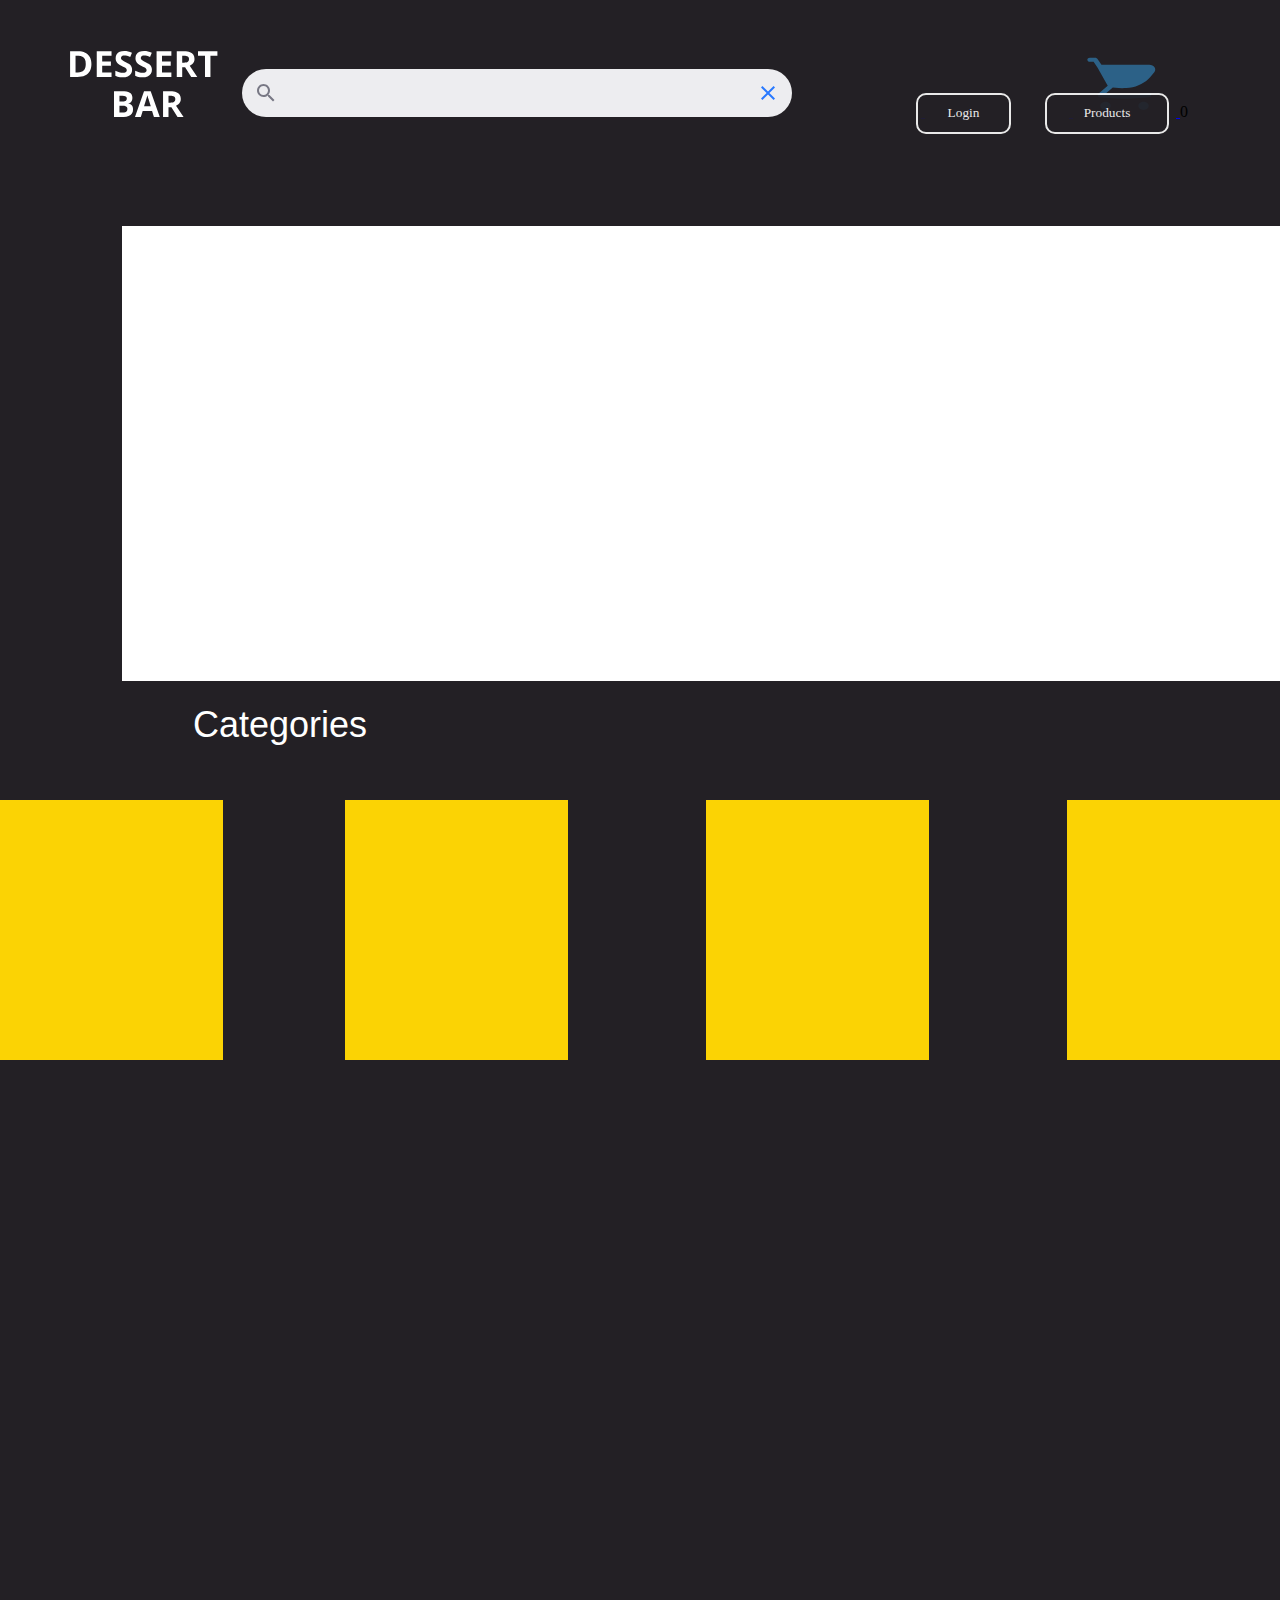
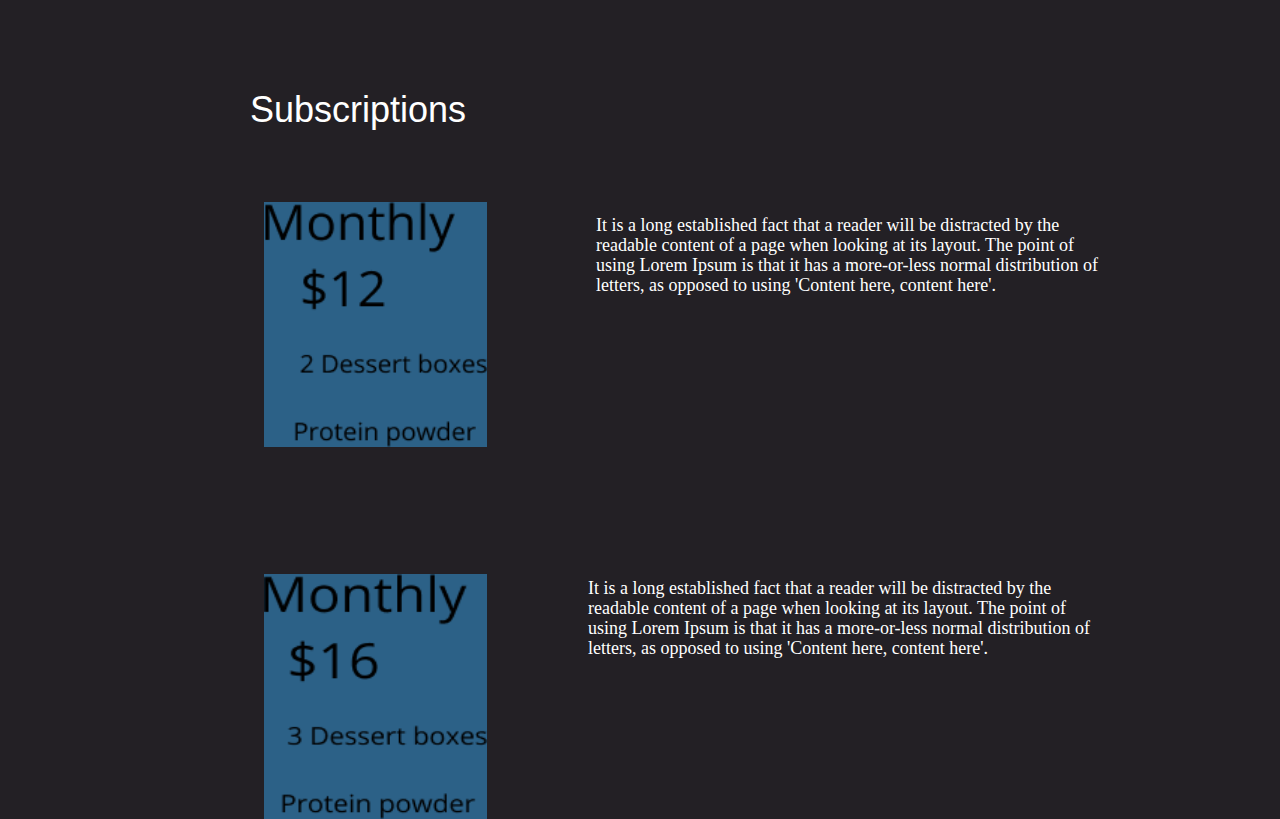
<file: index.html>
<!DOCTYPE html>
<html lang="en">
   <head>
      <meta charset="UTF-8">
      <meta http-equiv="X-UA-Compatible" content="IE=edge">
      <meta name="viewport" content="width=device-width, initial-scale=1.0">
      <title>Home</title>
      <link rel="stylesheet" href="styles1.css">
   </head>
   <body>
      <nav>
         <ul>
            
               <a href ="index.html">
            <li style="
               top: 35px; " class="logo-ind"><input type="image" src="images/DESSERT_BAR_LOGO.svg" /></li></a>
            <li style="
               top: 35px; " class="search-ind"><input type="image" alt="search bar" src="images/serach_bar_productpage.svg" /></li>
            <a href ="login.html">
               <li class="login">
                  <button type="button" class="login-button-ind" >Login</button>
               </li>
            </a>
            <a href ="product_details1.html">
               <li  class="aboutus">
                  <button type="button" class="aboutus-ind" >Products</button>
               </li>
            </a>
            <a href ="cart.html">
               <li  class="cartButton-ind">
                  <div><input 
                     type="image" src="images/Shoppingcart_button.svg" /></div>
               </li>
            </a><span >0</span>
             
         </ul>
      </nav>
      <img class="video-ind" src="images/Video_Area.png" alt="Video Area" ><br>
      <h1 class="heading1-index" >Categories</h1>
      <div id="categories-pro-det">
         <img  src="images/category_rectangle.png" alt="Category1" >
         <img   src="images/category_rectangle.png" alt="Category2" >
         <img  src="images/category_rectangle.png" alt="Category3" >
         <img  src="images/category_rectangle.png" alt="Category4" >
         <img   src="images/category_rectangle.png" alt="Category5" >
      </div>
      <h1 class="heading2-index">Subscriptions</h1>
      <p class="para1-index" >It is a long established fact that a reader will be distracted by the readable content of a page when looking at its layout. The point of using Lorem Ipsum is that it has a more-or-less normal distribution of letters, as opposed to using 'Content here, content here'.</p>
      <p class="para2-index">It is a long established fact that a reader will be distracted by the readable content of a page when looking at its layout. The point of using Lorem Ipsum is that it has a more-or-less normal distribution of letters, as opposed to using 'Content here, content here'.</p>
      <div id="subscriptions-index">
         <img class="sub-ind1" src="images/subscription1.png" alt="Subscription1" >
         <img class="sub-ind2" src="images/subscription2.png" alt="Subscription2" >
      </div>
</html>
</file>
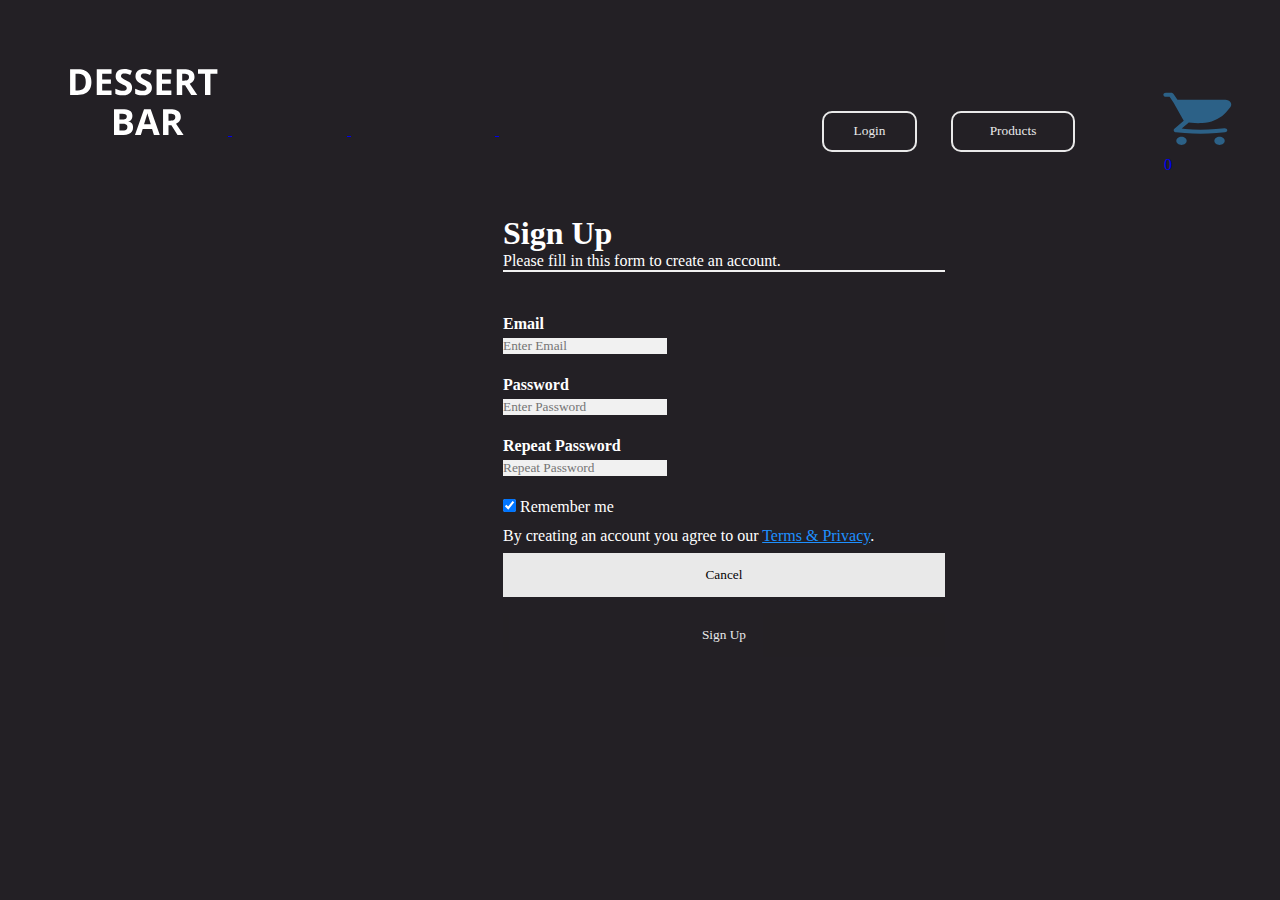
<file: login.html>
<!DOCTYPE html>
<html lang="en">
   <head>
      <meta charset="UTF-8">
      <meta http-equiv="X-UA-Compatible" content="IE=edge">
      <meta name="viewport" content="width=device-width, initial-scale=1.0">
      <title>Document</title>
      <link rel="stylesheet" href="styles1.css">
   </head>
   <body>
      <nav>
         <ul>
            <a href ="index.html">
               <li style="
                  top: 35px; " class="logo-login"><input type="image" src="images/DESSERT_BAR_LOGO.svg" /></li>
            </a>
            <a href ="login.html">
               <li class="login">
                  <button  type="button" class="login-button-login" >Login</button>
               </li>
            </a>
            <a href ="product_details1.html">
               <li  class="aboutus">
                  <button type="button" class="aboutus-login" >Products</button>
               </li>
            </a>
            <a href ="cart.html">
               <li style="
                  left: 650px;
                  top: 35px; " class="cartButton"><input   type="image" src="images/Shoppingcart_button.svg" /><span >0</span></li>
               
            </a>
         </ul>
      </nav>
      <form  style="border:1px solid #ccc">
         <div  class="form-container">
            <h1 style="color: #FFFFFF;">Sign Up</h1>
            <p style="color: #FFFFFF;">Please fill in this form to create an account.</p>
            <hr>
            <br>
            <label style="color: #FFFFFF;" for="email"><b>Email</b></label>
            <div style="left:10px"><input type="text" placeholder="Enter Email" name="email" required><br></div>
            <label style="color: #FFFFFF;" for="psw"><b>Password</b></label>
            <div style="left:10px"><input type="password" placeholder="Enter Password" name="psw" required><br></div>
            <label style="color: #FFFFFF;" for="psw-repeat"><b>Repeat Password</b></label>
            <div style="left:10px"><input type="password" placeholder="Repeat Password" name="psw-repeat" required><br></div>
            <label style="color: #FFFFFF;">
            <input  type="checkbox" checked="checked" name="remember" style="margin-bottom:15px"> Remember me
            </label>
            <p style="color: #FFFFFF;">By creating an account you agree to our <a href="#" style="color:dodgerblue">Terms & Privacy</a>.</p>
            <div  class="clearfix">
               <button  style="color: #000000;" type="button" class="cancelbtn">Cancel</button>
               <button  type="submit" class="signupbtn">Sign Up</button>
            </div>
         </div>
      </form>
   </body>
</html>
</file>
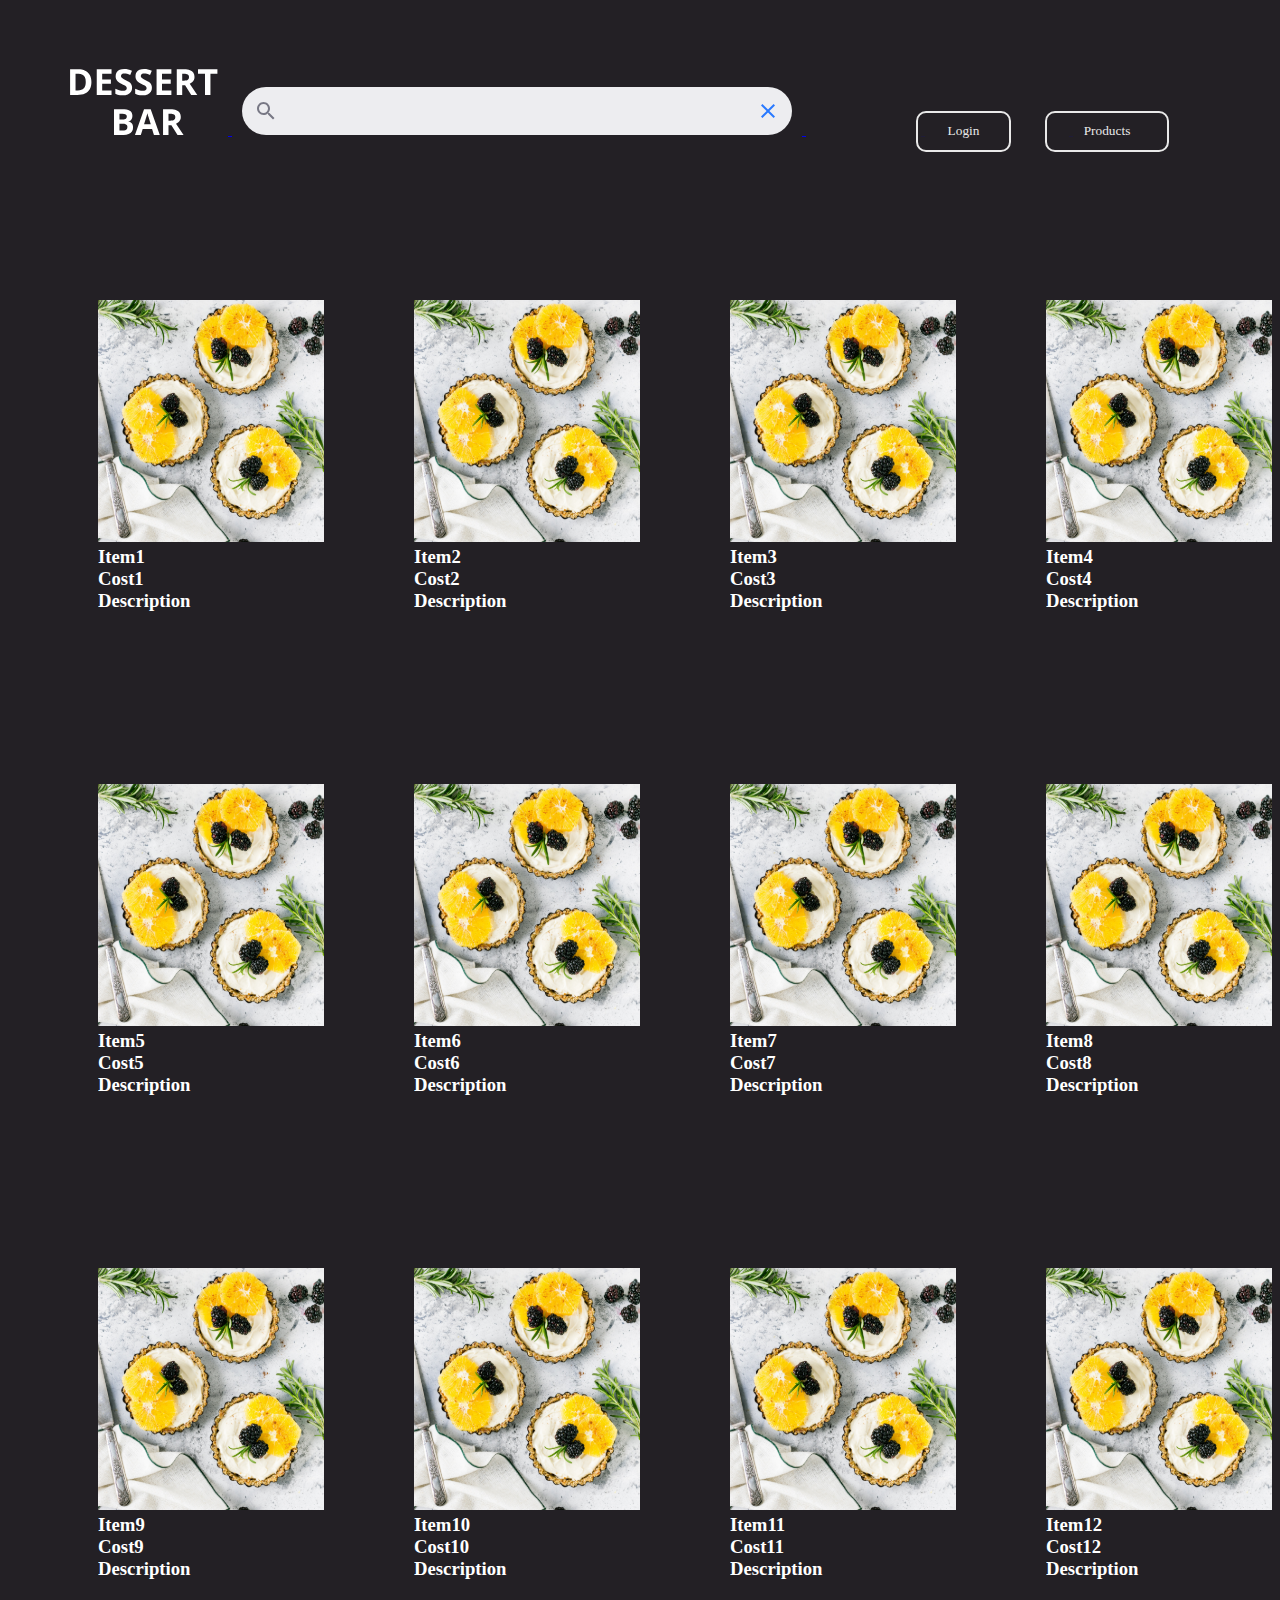
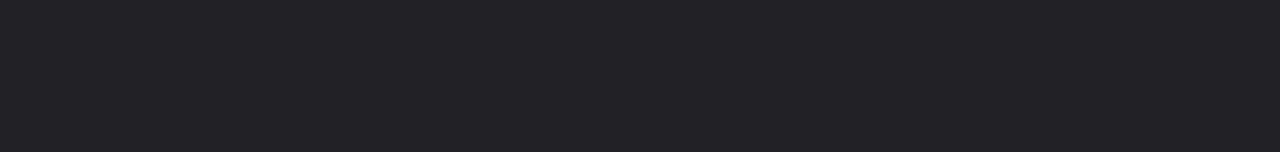
<file: product_details1.html>
<!DOCTYPE html>
<html lang="en">
   <head>
      <meta charset="UTF-8">
      <meta http-equiv="X-UA-Compatible" content="IE=edge">
      <meta name="viewport" content="width=device-width, initial-scale=1.0">
      <meta http-equiv="Cache-Control" content="no-cache, no-store, must-revalidate" />
      <meta http-equiv="Pragma" content="no-cache" />
      <meta http-equiv="Expires" content="0" />
      <title>Product Details</title>
      <link rel="stylesheet" href="styles1.css">
   </head>
   <body>
      <nav>
         <ul>
            <a href ="index.html">
               <li style="
                  top: 35px; " class="logo-ind"><input type="image" src="images/DESSERT_BAR_LOGO.svg" /></li>
            </a>
            <a href ="https:www.google.com">
               <li style="
                  top: 35px; " class="search-ind"><input type="image" src="images/serach_bar_productpage.svg" /></li>
            </a>
            <a href ="login.html">
               <li class="login">
                  <button type="button" class="login-button-ind" >Login</button>
               </li>
            </a>
            <a href ="product_details1.html">
               <li  class="aboutus">
                  <button type="button" class="aboutus-ind" >Products</button>
               </li>
            </a>
            <a href ="cart.html">
               <li  class="cart">
                  <div><input 
                     type="image" src="images/Shoppingcart_button.svg" /></div><span >0</span>
               </li>
            </a>
         </ul>
      </nav>
      <!-- <li class="filter-bar"><a href=""><input type="image" src="images/filterbar_productpage.svg" /></li>
         <li class="filter-prod"><a href=""><input type="image" src="images/filter_productpage.svg" /></li> -->
      <div class="container" >
         <div class="image">
            <input class = "myBtn" id="myBtn" type="image" src="images/product1_image.svg" />
            <h3>Item1</h3>
            <h3>Cost1</h3>
            <h3>Description</h3>
            <br><br><br>
            <a class="add-cart cart1" href="#">Add Cart</a>
         </div>
         <div class="image">
            <input id="myBtn" class = "myBtn"  type="image" src="images/product1_image.svg" />
            <h3>Item2</h3>
            <h3>Cost2</h3>
            <h3>Description</h3>
            <br><br><br>
            <a class="add-cart cart2" href="#">Add Cart</a>
         </div>
         <div class="image">
            <input id="myBtn" class = "myBtn"  type="image" src="images/product1_image.svg" />
            <h3>Item3</h3>
            <h3>Cost3</h3>
            <h3>Description</h3>
            <br><br><br>
            <a class="add-cart cart3" href="#">Add Cart</a>
         </div>
         <div class="image">
            <input id="myBtn" class = "myBtn"  type="image" src="images/product1_image.svg" />
            <h3>Item4</h3>
            <h3>Cost4</h3>
            <h3>Description</h3>
            <br><br><br>
            <a class="add-cart cart4" href="#">Add Cart</a>
         </div>
         <div class="image" id="left">
            <input id="myBtn" class = "myBtn"  type="image" src="images/product1_image.svg" />
            <h3>Item5</h3>
            <h3>Cost5</h3>
            <h3>Description</h3>
            <br><br><br>
            <a class="add-cart cart5" href="#">Add Cart</a>
         </div>
         <div class="image">
            <input id="myBtn" class = "myBtn"  type="image" src="images/product1_image.svg" />
            <h3>Item6</h3>
            <h3>Cost6</h3>
            <h3>Description</h3>
            <br><br><br>
            <a class="add-cart cart6" href="#">Add Cart</a>
         </div>
         <div class="image">
            <input id="myBtn" class = "myBtn"  type="image" src="images/product1_image.svg" />
            <h3>Item7</h3>
            <h3>Cost7</h3>
            <h3>Description</h3>
            <br><br><br>
            <a class="add-cart cart7" href="#">Add Cart</a>
         </div>
         <div class="image">
            <input id="myBtn" class = "myBtn"  type="image" src="images/product1_image.svg" />
            <h3>Item8</h3>
            <h3>Cost8</h3>
            <h3>Description</h3>
            <br><br><br>
            <a class="add-cart cart8" href="#">Add Cart</a>
         </div>
         <div class="image" id="left">
            <input id="myBtn" class = "myBtn"  type="image" src="images/product1_image.svg" />
            <h3>Item9</h3>
            <h3>Cost9</h3>
            <h3>Description</h3>
            <br><br><br>
            <a class="add-cart cart9" href="#">Add Cart</a>
         </div>
         <div class="image">
            <input id="myBtn" class = "myBtn"  type="image" src="images/product1_image.svg" />
            <h3>Item10</h3>
            <h3>Cost10</h3>
            <h3>Description</h3>
            <br><br><br>
            <a class="add-cart cart10" href="#">Add Cart</a>
         </div>
         <div class="image">
            <input id="myBtn" class = "myBtn"  type="image" src="images/product1_image.svg" />
            <h3>Item11</h3>
            <h3>Cost11</h3>
            <h3>Description</h3>
            <br><br><br>
            <a class="add-cart cart11" href="#">Add Cart</a>
         </div>
         <div class="image">
            <input id="myBtn" class = "myBtn"  type="image" src="images/product1_image.svg" />
            <h3>Item12</h3>
            <h3>Cost12</h3>
            <h3>Description</h3>
            <br><br><br>
            <a class="add-cart cart12" href="#">Add Cart</a>
         </div>
      </div>
      <script src="main.js"></script>    
   </body>
</html>
</file>
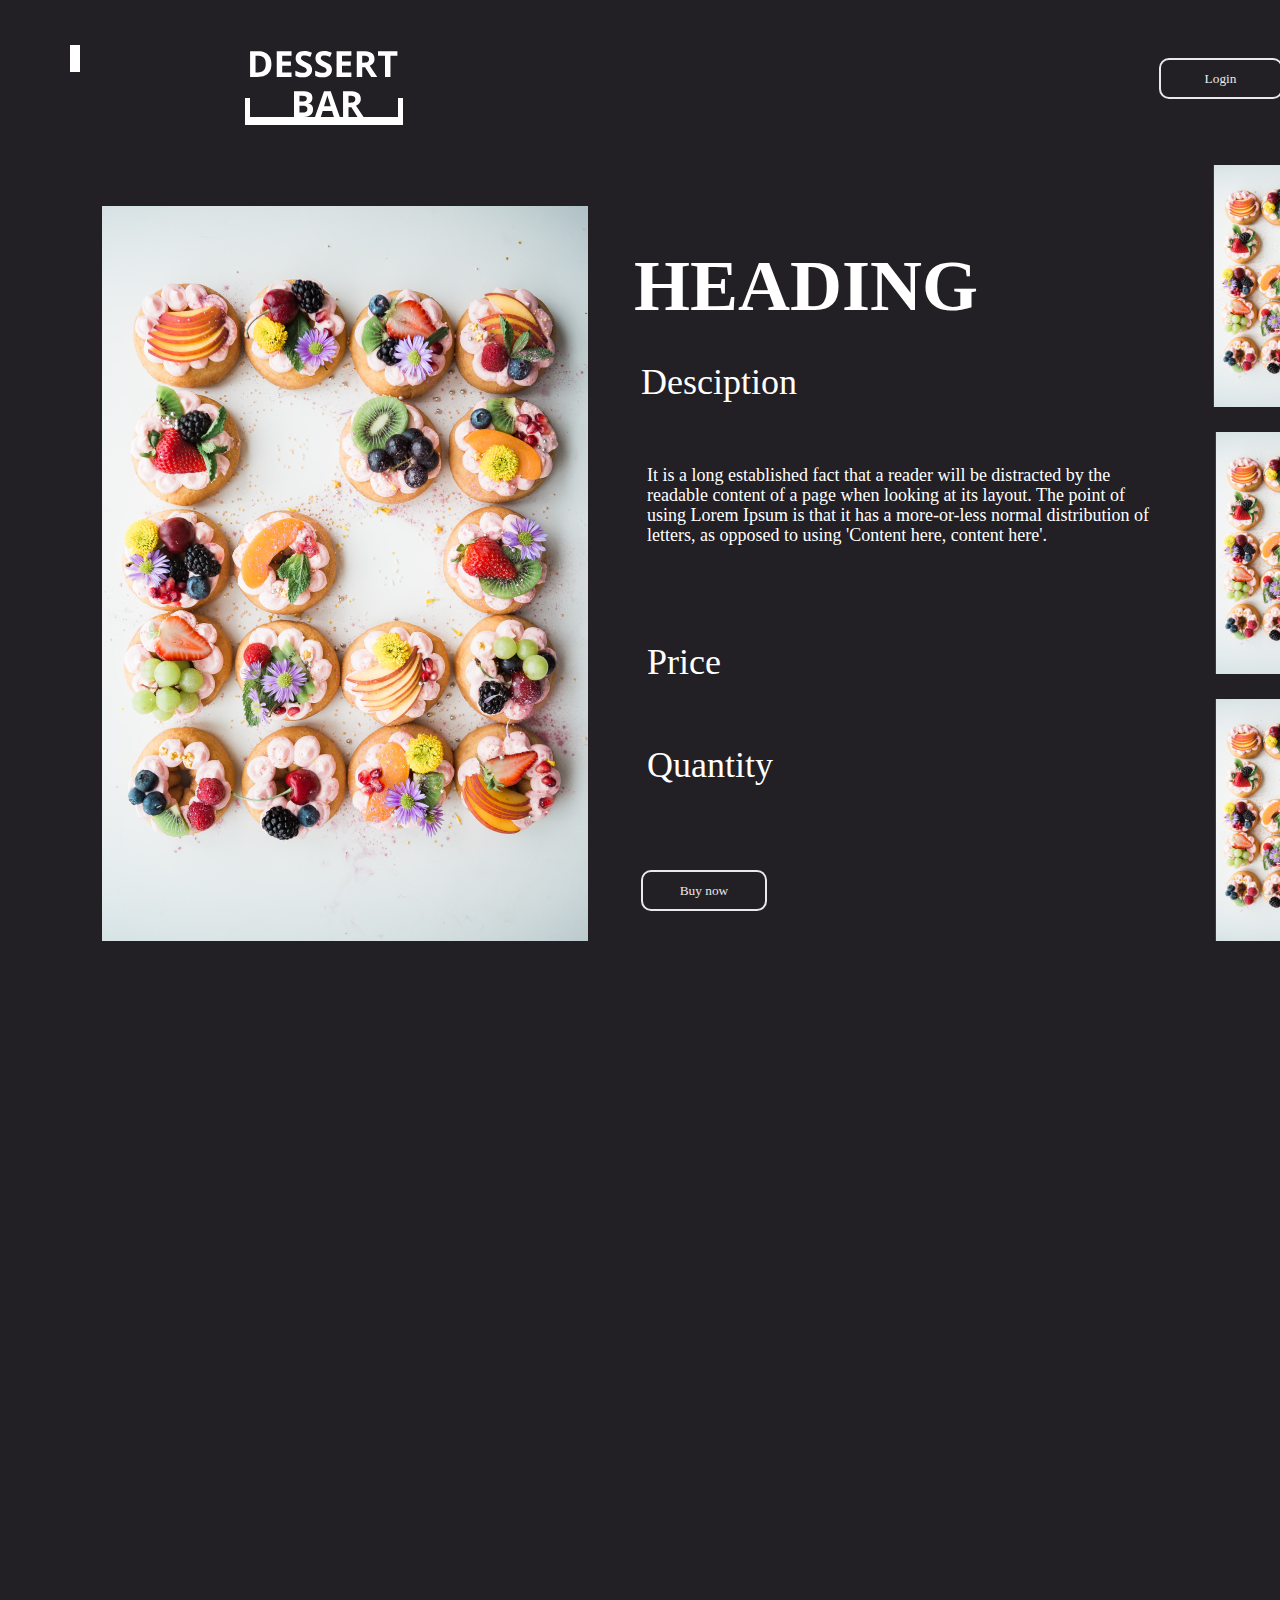
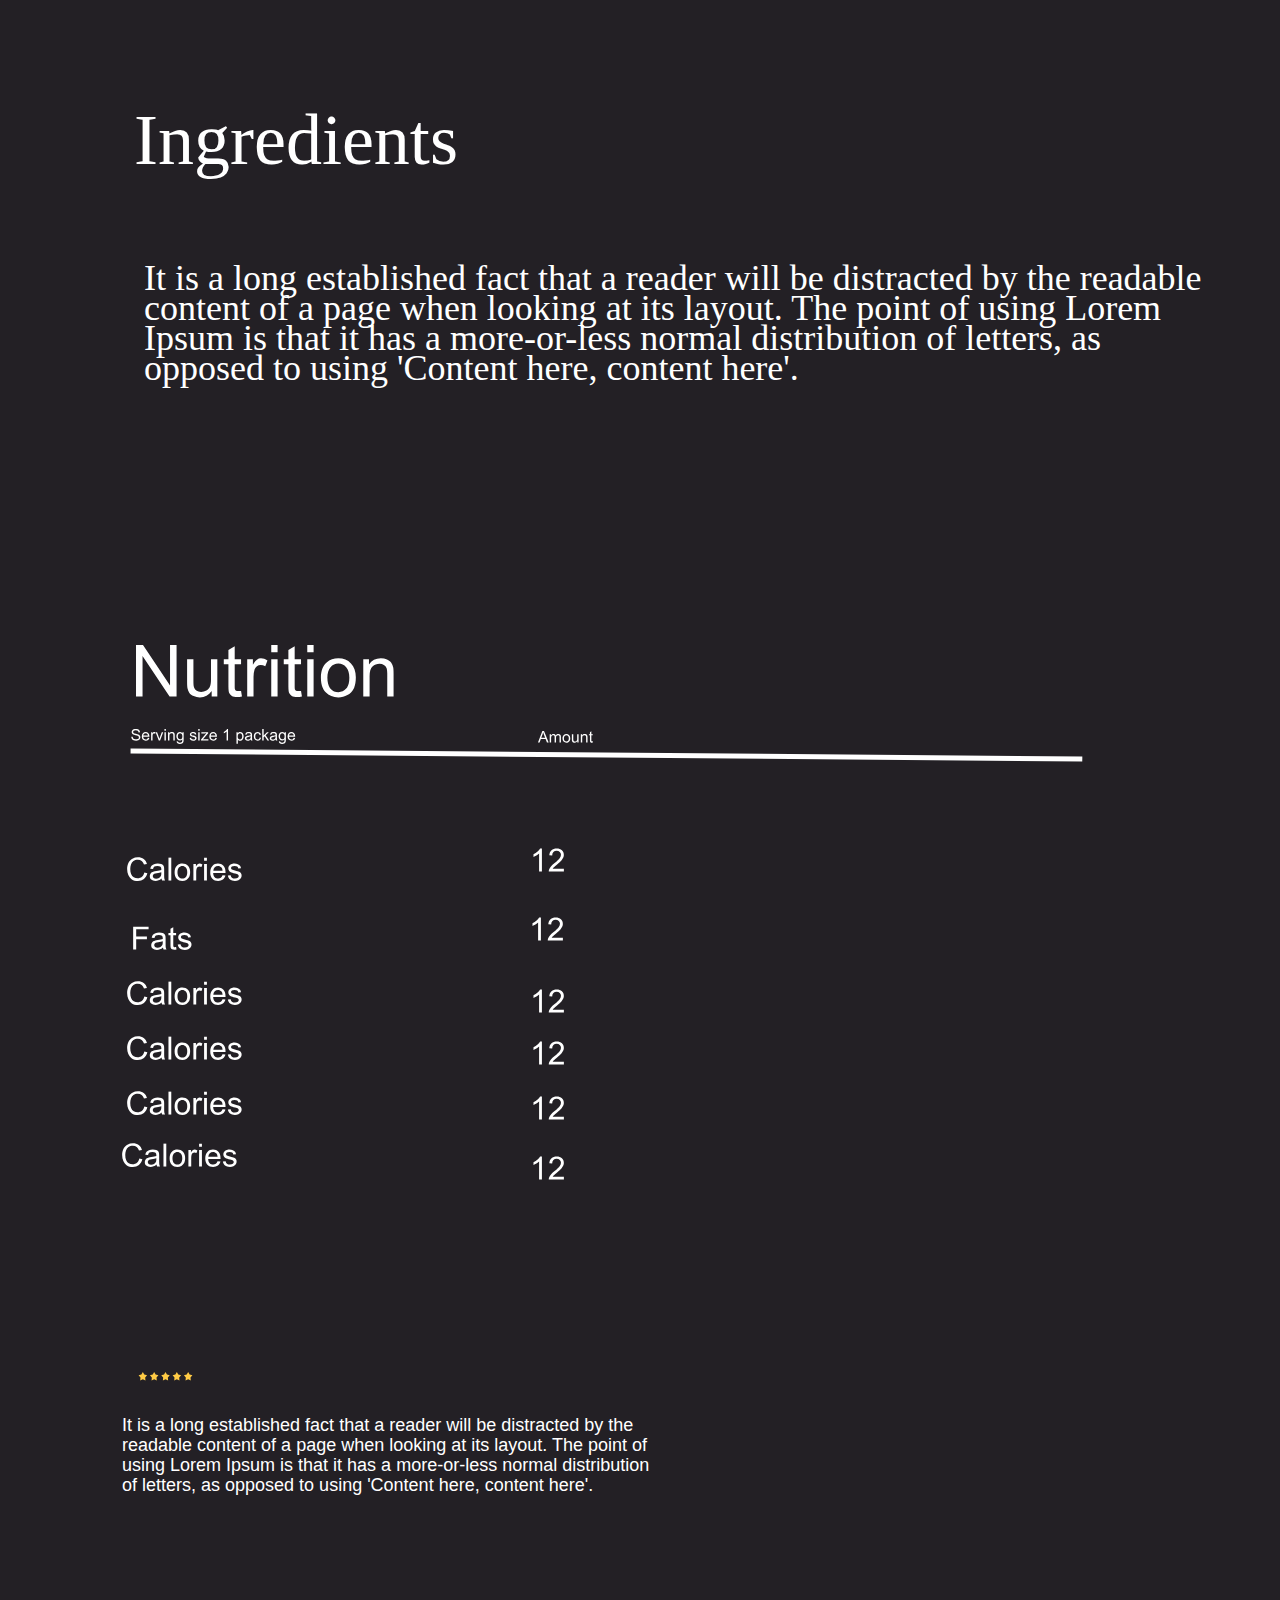
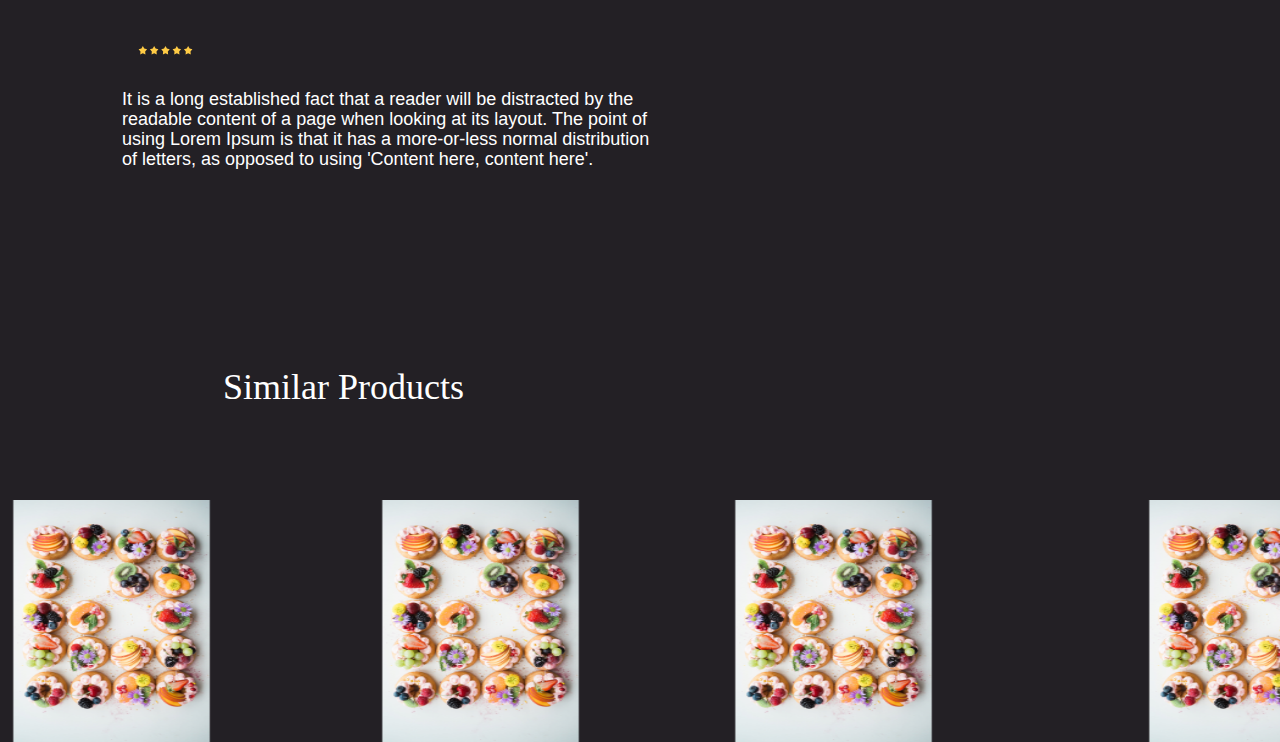
<file: Products_page.html>
<!DOCTYPE html>
<html lang="en">
   <head>
      <meta charset="UTF-8">
      <meta http-equiv="X-UA-Compatible" content="IE=edge">
      <meta name="viewport" content="width=device-width, initial-scale=1.0">
      <title>Document</title>
      <link rel="stylesheet" href="styles1.css">
   </head>
   <body>
      <nav>
         <li>
            <a href ="index.html">
         <li  class="logo-pro"><input type="image" src="images/DESSERT_BAR_LOGO.svg" /></li></a>
         <a href ="login.html">
            <li id="login">
               <button  type="button" class="login-button-propage">Login</button>
            </li>
         </a>
         <a href ="product_details1.html">
            <li  class="aboutus">
               <button type="button" class="aboutus-propage" >Products</button>
            </li>
         </a>
         <a href ="cart.html">
            <li style="
               left: 650px;
               top: 35px; " class="cartButton"><input type="image" src="images/Shoppingcart_button.svg" /><span >0</span></li>
         </a>
         </li> 
      </nav>
      <div id="images-pro">
         <img   src="images/mainpic_pro_de.png" alt="Main Image" >
         <img   src="images/smallpic_pro_de.png" alt="Small Picture1" >
         <img  src="images/smallpic_pro_de.png" alt="Small Picture2" >
         <img  src="images/smallpic_pro_de.png" alt="Small Picture3" >
      </div>
      <h1  class="heading-prod-1" >HEADING</h1>
      <h1 class="heading-prod-2">Ingredients</h1>
      <p class="para1" >It is a long established fact that a reader will be distracted by the readable content of a page when looking at its layout. The point of using Lorem Ipsum is that it has a more-or-less normal distribution of letters, as opposed to using 'Content here, content here'.</p>
      <h1 class="heading-prod-3">Desciption</h1>
      <p class="para2">It is a long established fact that a reader will be distracted by the readable content of a page when looking at its layout. The point of using Lorem Ipsum is that it has a more-or-less normal distribution of letters, as opposed to using 'Content here, content here'.</p>
      <p class="price-pro">Price</p>
      <p class="qty-pro">Quantity</p>
      <button  type="button" class="buy-button-propage">Buy now</button>
      <img class="nutrition-table"  class = "nutrition-table" src="images/nutrition_table.svg" alt="Nutrition Table" >
      <img class="rating1"  src="images/rating_pro_de.svg">
      <p class="review1" >It is a long established fact that a reader will be distracted by the readable content of a page when looking at its layout. The point of using Lorem Ipsum is that it has a more-or-less normal distribution of letters, as opposed to using 'Content here, content here'.</p>
      <img class="rating2" src="images/rating_pro_de.svg">
      <p class="review2">It is a long established fact that a reader will be distracted by the readable content of a page when looking at its layout. The point of using Lorem Ipsum is that it has a more-or-less normal distribution of letters, as opposed to using 'Content here, content here'.</p>
      <h1 class="heading-prod-4" >Similar Products</h1>
      <div id="similar-pics" >
         <img   src="images/smallpic_pro_de.png" alt="Similar Items Product1" >
         <img   src="images/smallpic_pro_de.png" alt="Similar Items Product2" >
         <img   src="images/smallpic_pro_de.png" alt="Similar Items Product3" >
         <img   src="images/smallpic_pro_de.png" alt="Similar Items Product4" >
         <img   src="images/smallpic_pro_de.png" alt="Similar Items Product5" >
         <img   src="images/smallpic_pro_de.png" alt="Similar Items Product6" >
      </div>
   </body>
</html>
</file>
<file: styles1.css>
* {
	background: #232025;
	margin: 0;
	padding: 0;
	box-sizing: border-box;
	font-family: 'Open Sans', 'Raleway';
}

nav ul {
	list-style-type: none;
	margin: 0;
	padding: 0;

	float: left;
}


.overlay {
	position: absolute;
	z-index: 1;
	top: 0;
	left: 0;
	height: 100%;
	right: 0;
	bottom: 0;
	padding: 0 !important;
	margin: 0 !important;
	background-color: rgba(10, 10, 10, 0.3);
}

nav {
	position: absolute;
	top: 0;
	right: 0;
	left: 0;
	z-index: 2;
	display: flex;
	flex-wrap: wrap;
	justify-content: space-between;
	padding: 50px 60px 0 60px;
}

nav li {
	list-style: none;
	display: inline-block;
	padding-right: 10px;
	padding-left: 10px;
}

nav li span {
	padding-left: 5px;
}

li a {
	padding: 5px;
	background-color: #fff;
	text-decoration: none;
	;
}


.add-cart {
	color: white;
	position: relative;
	width: 100%;
	background-color: #232025;
	/* transition: all 0.3s ease-in-out; */
	opacity: 0;
	cursor: pointer;
	text-align: center;
}

.image:hover .cart1,
.image:hover .cart2,
.image:hover .cart3,
.image:hover .cart4,
.image:hover .cart5,
.image:hover .cart6,
.image:hover .cart7,
.image:hover .cart8,
.image:hover .cart9,
.image:hover .cart10,
.image:hover .cart11,
.image:hover .cart12 {
	bottom: 50px;
	opacity: 1;
	padding: 10px;
	text-decoration: none;
}

/* CART PAGE */

.container-products {
	max-width: 1050px;
	justify-content: space-around;

	margin-top: 450px;
}

.container-products ion-icon {
	font-size: 25px;
	color: blue;
	margin-left: 10px;
	margin-right: 10px;
	cursor: pointer;
}

.product-header {
	margin-top: 100px;
	width: 100%;
	max-width: 1050px;
	display: flex;
	justify-content: flex-start;
	border-bottom: 4px solid lightgray;
	margin: 0 auto;
}

.product-title-cart {
	width: 40%;
}

.price-cart {
	width: 10%;

	display: flex;
	align-items: center;
}

.quantity-cart {
	width: 20%;

	display: flex;
	align-items: center;
	margin: 10px;
}

.total-cart {
	width: 30%;

	display: flex;
	align-items: center;
}

.product {
	width: 45%;
	display: flex;
	justify-content: space-around;
	align-items: center;
	padding: 10px 0;

}

.product ion-icon {
	cursor: pointer;

}

.products {
	width: 100%;
	display: flex;
	flex-wrap: wrap;
}


/* The Modal (background) */
.modal {
	display: none;
	/* Hidden by default */
	position: fixed;
	/* Stay in place */
	z-index: 1;
	/* Sit on top */
	left: 0;
	top: 0;
	width: 100%;
	/* Full width */
	height: 100%;
	/* Full height */
	overflow: auto;
	/* Enable scroll if needed */
	background-color: rgb(0, 0, 0);
	/* Fallback color */
	background-color: rgba(0, 0, 0, 0.4);
	/* Black w/ opacity */
}

/* Modal Content/Box */
.modal-content {
	background-color: #fefefe;
	margin: 15% auto;
	/* 15% from the top and centered */
	padding: 20px;
	border: 1px solid #888;
	width: 80%;
	/* Could be more or less, depending on screen size */
}

/* The Close Button */
.close {
	color: #aaa;
	float: right;
	font-size: 28px;
	font-weight: bold;
}

.close:hover,
.close:focus {
	color: black;
	text-decoration: none;
	cursor: pointer;
}

/* Styling the data gotten into cart page */

.price-local-cart {
	position: absolute;
	left: 499px;


	font-family: 'Josefin Sans';
	font-style: normal;
	font-weight: 500;
	font-size: 14px;
	line-height: 14px;
	/* identical to box height */


	color: #FFFFFF;
}


.name-local-cart {
	position: absolute;
	width: 58px;
	height: 18px;
	left: 300px;


	font-family: 'Josefin Sans';
	font-style: normal;
	font-weight: 500;
	font-size: 18px;
	line-height: 18px;
	/* identical to box height */


	color: #FFFFFF;
}

.totalcost-local-cart {
	width: 52px;
	height: 19px;
	left: 855px;
	top: 464px;
	font-family: 'Open Sans';
	font-style: normal;
	font-weight: 400;
	font-size: 14px;
	line-height: 19px;
	/* identical to box height */
	color: #FFFFFF;
}

.image-local-cart {
	position: absolute;
	width: 106px;
	height: 108px;
	left: 187px;

}

.quantity-local-cart {

	position: absolute;
	width: 86px;
	height: 18px;
	left: 634px;

	font-family: 'Josefin Sans';
	font-style: normal;
	font-weight: 500;
	font-size: 14px;
	line-height: 14px;
	/* identical to box height */


	color: #FFFFFF;

}

/* styling buttons */


.Aboutus-button-prod {
	display: flex;
	flex-direction: row;
	align-items: flex-start;
	padding: 0px;

	position: absolute;
	width: 124px;
	height: 41px;
	left: 398px;
	top: 13px;

}

.cartButton {

	position: relative;
	width: 83px;
	height: 67px;
	left: 548px;
	top: 0px;


}

#cart-number {
	font-size: 12px;
	background: #ff0000;
	color: #fff;
	padding: 0 5px;
	vertical-align: top;
	margin-left: -10px;
}

.searchbar-prod {
	position: absolute;
	height: 48px;
	left: 219px;
	right: 671px;
	top: calc(50% - 48px/2 - 1425.5px);

}

.login-button-prod {
	display: flex;
	flex-direction: row;
	align-items: flex-start;
	padding: 0px;

	position: absolute;
	width: 95px;
	height: 41px;
	left: 278px;
	top: 13px;
}

/* login page */
body {
	font-family: Arial, Helvetica, sans-serif;
}

* {
	box-sizing: border-box
}

/* Full-width input fields */
input[type=text],
input[type=password] {
	/* width: 100%; */
	/* padding: 15px; */
	margin: 5px 0 22px 0;
	display: inline-block;
	border: none;
	background: #f1f1f1;
}

input[type=text]:focus,
input[type=password]:focus {
	background-color: #ddd;
	outline: none;
}

hr {
	border: 1px solid #f1f1f1;
	margin-bottom: 25px;
}

/* Set a style for all buttons */
button {
	/* background-color: #FFFFFF; */
	color: white;
	padding: 14px 20px;
	margin: 8px 0;
	border: none;
	cursor: pointer;
	width: 100%;
	opacity: 0.9;
}

button:hover {
	opacity: 1;
}

/* Extra styles for the cancel button */
.cancelbtn {
	padding: 14px 20px;
	background-color: #FFFFFF;
}

/* Float cancel and signup buttons and add an equal width */
.cancelbtn,
.signupbtn {
	float: left;
	width: 100%;
	color: #FFFFFF;
}

/* Add padding to container elements */
.form-container {
	padding: 16px;
	position: absolute;
	width: 474px;
	height: 628px;
	left: 487px;
	top: 199px;
}

/* Clear floats */
.clearfix::after {
	content: "";
	clear: both;
	display: table;
}

/* Product page */


#images-pro img[src="images/mainpic_pro_de.png"] {
	position: absolute;
	width: 486px;
	height: 735px;
	left: 102px;
	top: 206px;
}

#images-pro img[src="images/smallpic_pro_de.png"] {
	position: absolute;
	width: 183px;
	height: 242px;
	left: 1203px;
	top: 165px;
}

#images-pro img:nth-of-type(2) {
	position: absolute;
	width: 183px;
	height: 242px;
	left: 1205px;
	top: 432px;

}

#images-pro img:nth-of-type(3) {
	position: absolute;
	width: 183px;
	height: 242px;
	left: 1205px;
	top: 699px;

}

.heading-prod-1 {
	position: absolute;
	width: 414px;
	height: 56px;
	left: 634px;
	top: 276px;

	/* Heading-product page */

	font-family: 'Raleway';
	font-style: normal;
	font-weight: 800;
	font-size: 72px;
	line-height: 20px;
	/* or 28% */


	color: #FFFFFF;
}

.heading-prod-2 {
	position: absolute;
	width: 414px;
	height: 47px;
	left: 134px;
	top: 1730px;

	font-family: 'Raleway';
	font-style: normal;
	font-weight: 400;
	font-size: 72px;
	line-height: 20px;
	/* or 28% */

	color: #FFFFFF;
}

.para1 {
	position: absolute;
	width: 1073px;
	height: 238px;
	left: 144px;
	top: 1863px;

	/* Heading 1 */

	font-family: 'Open Sans';
	font-style: normal;
	font-weight: 400;
	font-size: 36px;
	line-height: 30px;
	/* or 83% */


	color: #FFFFFF;
}

.nutrition-table {
	position: absolute;
	width: 961.45px;
	height: 534.54px;
	left: 122px;
	top: 2245px;
}

.rating1 {
	display: flex;
	flex-direction: row;
	align-items: flex-start;
	padding: 0px;

	position: absolute;
	width: 57px;
	height: 8.5px;
	left: 137px;
	top: 2972px;
}

.review1 {
	position: absolute;
	width: 540px;
	height: 90px;
	left: 122px;
	top: 3015px;

	font-family: 'Arial';
	font-style: normal;
	font-weight: 400;
	font-size: 18px;
	line-height: 20px;
	/* or 111% */


	color: #FFFFFF;
}

.rating2 {
	display: flex;
	flex-direction: row;
	align-items: flex-start;
	padding: 0px;

	position: absolute;
	width: 57px;
	height: 8.5px;
	left: 137px;
	top: 3246px;

}

.review2 {
	position: absolute;
	width: 540px;
	height: 90px;
	left: 122px;
	top: 3289px;

	font-family: 'Arial';
	font-style: normal;
	font-weight: 400;
	font-size: 18px;
	line-height: 20px;
	/* or 111% */


	color: #FFFFFF;
}

.heading-prod-3 {
	position: absolute;
	width: 495px;
	height: 60px;
	left: 641px;
	top: 372px;

	font-family: 'Raleway';
	font-style: normal;
	font-weight: 400;
	font-size: 36px;
	line-height: 20px;
	/* or 56% */


	color: #FFFFFF;

}

.para2 {
	position: absolute;
	width: 509px;
	height: 110px;
	left: 647px;
	top: 465px;

	font-family: 'Open Sans';
	font-style: normal;
	font-weight: 400;
	font-size: 18px;
	line-height: 20px;
	/* or 111% */

	color: #FFFFFF;
}

.heading-prod-4 {
	position: absolute;
	width: 439px;
	height: 71px;
	left: 223px;
	top: 3577px;

	font-family: 'Raleway';
	font-style: normal;
	font-weight: 400;
	font-size: 36px;
	line-height: 20px;
	/* or 56% */


	color: #FFFFFF;
}

#similar-pics img:nth-of-type(1) {
	position: absolute;
	width: 223px;
	height: 242px;
	left: 0px;
	top: 3700px;
}

#similar-pics img:nth-of-type(2) {
	position: absolute;
	width: 223px;
	height: 242px;
	left: 369px;
	top: 3700px;

}

#similar-pics img:nth-of-type(3) {
	position: absolute;
	width: 223px;
	height: 242px;
	left: 722px;
	top: 3700px;
}

#similar-pics img:nth-of-type(4) {
	position: absolute;
	width: 223px;
	height: 242px;
	left: 1136px;
	top: 3700px;
}

#similar-pics img:nth-of-type(5) {
	position: absolute;
	width: 223px;
	height: 242px;
	left: 1504px;
	top: 3700px;
}

#similar-pics img:nth-of-type(6) {
	position: absolute;
	width: 223px;
	height: 242px;
	left: 1858px;
	top: 3700px;
}

.price-pro {
	position: absolute;
	width: 410px;
	height: 63px;
	left: 647px;
	top: 652px;

	font-family: 'Raleway';
	font-style: normal;
	font-weight: 400;
	font-size: 36px;
	line-height: 20px;
	/* or 56% */


	color: #FFFFFF;
}

.qty-pro {
	position: absolute;
	width: 410px;
	height: 63px;
	left: 647px;
	top: 755px;

	font-family: 'Raleway';
	font-style: normal;
	font-weight: 400;
	font-size: 36px;
	line-height: 20px;
	/* or 56% */


	color: #FFFFFF;
}

/*Product details  */
nav ul.list .login-det {

	padding: 0px;

	position: relative;
	padding: 10px 25px;
	border-radius: 12px;
	border: 2px solid #FFFFFF;
	border-radius: 10px;
	width: 95px;
	height: 41px;
	left: 278px;
	top: 13px;
}

nav ul.list .cartButton-det {

	left: 350px;
	top: 35px;
}

nav ul.list .aboutus-det {

	width: 124px;
	height: 41px;
	left: 290px;
	top: 0px;
	position: relative;
	padding: 10px 25px;
	border-radius: 12px;
	border: 2px solid #FFFFFF;
	border-radius: 10px;

}

.container {
	display: flex;
	justify-content: center;
	flex-wrap: wrap;
	margin-top: 200px;
	padding-bottom: 100px;
	position: absolute;
}

.image {
	margin-top: 100px;
	margin-left: 90px;
	position: relative;
	overflow: hidden;

}

/* Index Page */
#categories-pro-det :nth-of-type(1) {
	position: absolute;
	width: 223px;
	height: 260px;
	left: 0px;
	top: 800px;
}

#categories-pro-det :nth-of-type(2) {
	position: absolute;
	width: 223px;
	height: 260px;
	left: 345px;
	top: 800px;
}

#categories-pro-det :nth-of-type(3) {
	position: absolute;
	width: 223px;
	height: 260px;
	left: 706px;
	top: 800px;
}

#categories-pro-det :nth-of-type(4) {
	position: absolute;
	width: 223px;
	height: 260px;
	left: 1067px;
	top: 800px;
}

#categories-pro-det :nth-of-type(5) {
	position: absolute;
	width: 223px;
	height: 260px;
	left: 1428px;
	top: 800px;
}

.heading1-index {
	position: absolute;
	width: 486px;
	height: 61px;
	left: 193px;
	top: 715px;

	/* Headings-homepage */

	font-family: 'Arial';
	font-style: normal;
	font-weight: 400;
	font-size: 36px;
	line-height: 20px;
	/* or 56% */


	color: #FFFFFF;
}

.heading2-index {
	position: absolute;
	width: 486px;
	height: 61px;
	left: 250px;
	top: 1700px;

	/* Headings-homepage */

	font-family: 'Arial';
	font-style: normal;
	font-weight: 400;
	font-size: 36px;
	line-height: 20px;
	/* or 56% */


	color: #FFFFFF;
}

.para1-index {
	position: absolute;
	width: 509px;
	height: 110px;
	left: 596px;
	top: 1815px;

	font-family: 'Open Sans';
	font-style: normal;
	font-weight: 400;
	font-size: 18px;
	line-height: 20px;
	/* or 111% */
	color: #FFFFFF;
}

.para2-index {

	position: absolute;
	width: 509px;
	height: 110px;
	left: 588px;
	top: 2178px;

	font-family: 'Open Sans';
	font-style: normal;
	font-weight: 400;
	font-size: 18px;
	line-height: 20px;
	/* or 111% */


	color: #FFFFFF;
}


.sub-ind1 {
	position: absolute;
	width: 223px;
	height: 245px;
	left: 264px;
	top: 1802px;

	background: #2C6187;
}

.sub-ind2 {
	position: absolute;
	width: 223px;
	height: 245px;
	left: 264px;
	top: 2174px;
	background: #2C6187;

}

.login-button-ind {
	position: relative;
	width: 95px;
	height: 41px;
	left: 100px;
	top: 0px;
	padding: 10px 25px;
	border-radius: 12px;
	border: 2px solid #FFFFFF;
	border-radius: 10px;
}

.aboutus-ind {

	width: 124px;
	height: 41px;
	left: 110px;
	top: 0px;
	position: relative;
	padding: 10px 25px;
	border-radius: 12px;
	border: 2px solid #FFFFFF;
	border-radius: 10px;
}

.cart {
	position: relative;
	left: 210px;
	top: 10px;
}

.video-ind {
	position: absolute;
	width: 1216px;
	height: 455px;
	left: 122px;
	top: 226px;

	background: #FFFFFF;
}

/* Cart */
.aboutus-cart {
	width: 124px;
	height: 41px;
	left: 110px;
	top: 0px;
	position: relative;
	padding: 10px 25px;
	border-radius: 12px;
	border: 2px solid #FFFFFF;
	border-radius: 10px;

}

.login-button-cart {
	position: relative;
	width: 95px;
	height: 41px;
	left: 100px;
	top: 0px;
	padding: 10px 25px;
	border-radius: 12px;
	border: 2px solid #FFFFFF;
	border-radius: 10px;
}

/* Login Page */
.login-button-login {
	position: relative;
	width: 95px;
	height: 41px;
	left: 580px;
	top: 0px;
	padding: 10px 25px;
	border-radius: 12px;
	border: 2px solid #FFFFFF;
	border-radius: 10px;
}

.aboutus-login {
	width: 124px;
	height: 41px;
	left: 590px;
	top: 0px;
	position: relative;
	padding: 10px 25px;
	border-radius: 12px;
	border: 2px solid #FFFFFF;
	border-radius: 10px;
}

/* .cartButton-login{
    left: 650px;
    top: 35px;
} */

/* Product Page */
.login-button-propage {
	width: 124px;
	height: 41px;
	left: 590px;
	top: 0px;
	position: relative;
	padding: 10px 25px;
	border-radius: 12px;
	border: 2px solid #FFFFFF;
	border-radius: 10px;
}

.aboutus-propage {
	width: 124px;
	height: 41px;
	left: 590px;
	top: 0px;
	position: relative;
	padding: 10px 25px;
	border-radius: 12px;
	border: 2px solid #FFFFFF;
	border-radius: 10px;
}

.buy-button-propage {
	position: relative;
	width: 126px;
	height: 41px;
	left: 641px;
	top: 862px;
	padding: 10px 25px;
	border-radius: 12px;
	border: 2px solid #FFFFFF;
	border-radius: 10px;
}

/* all */

h3 {
	color: white;
}
</file>
